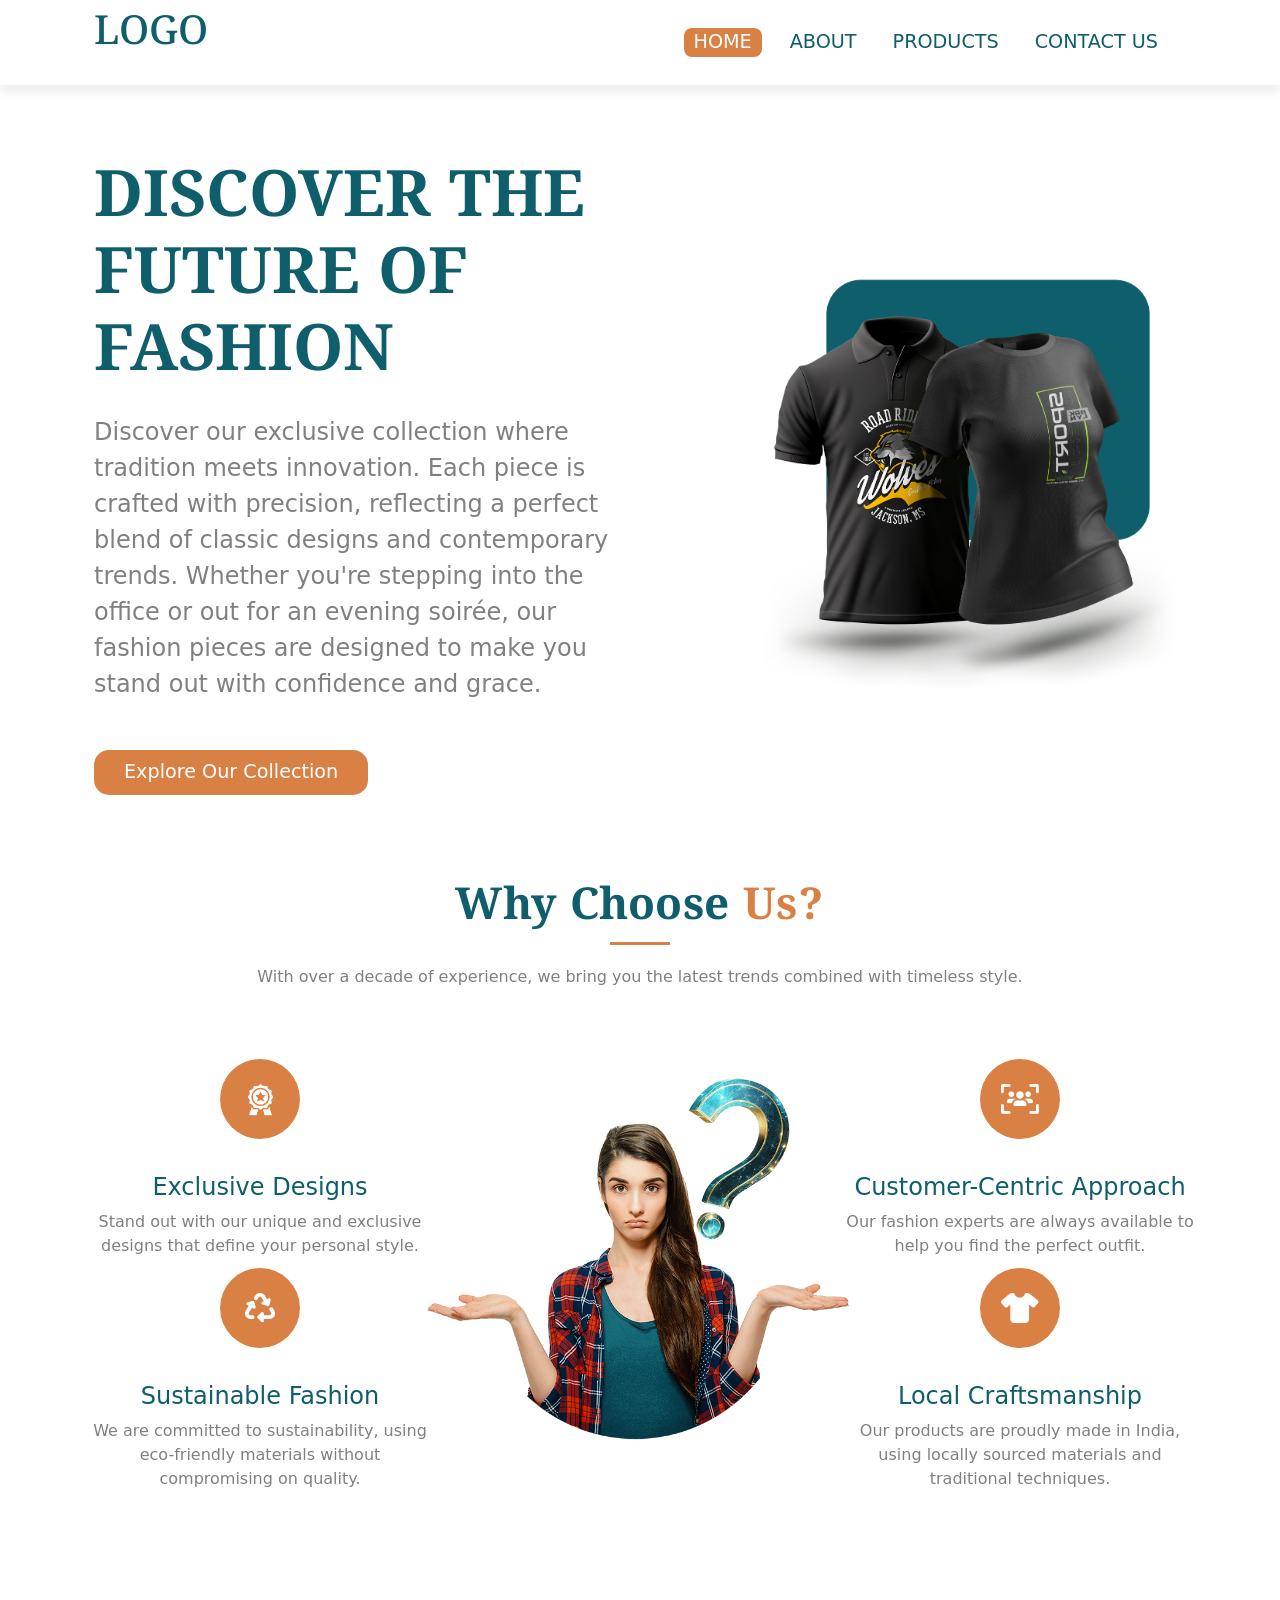
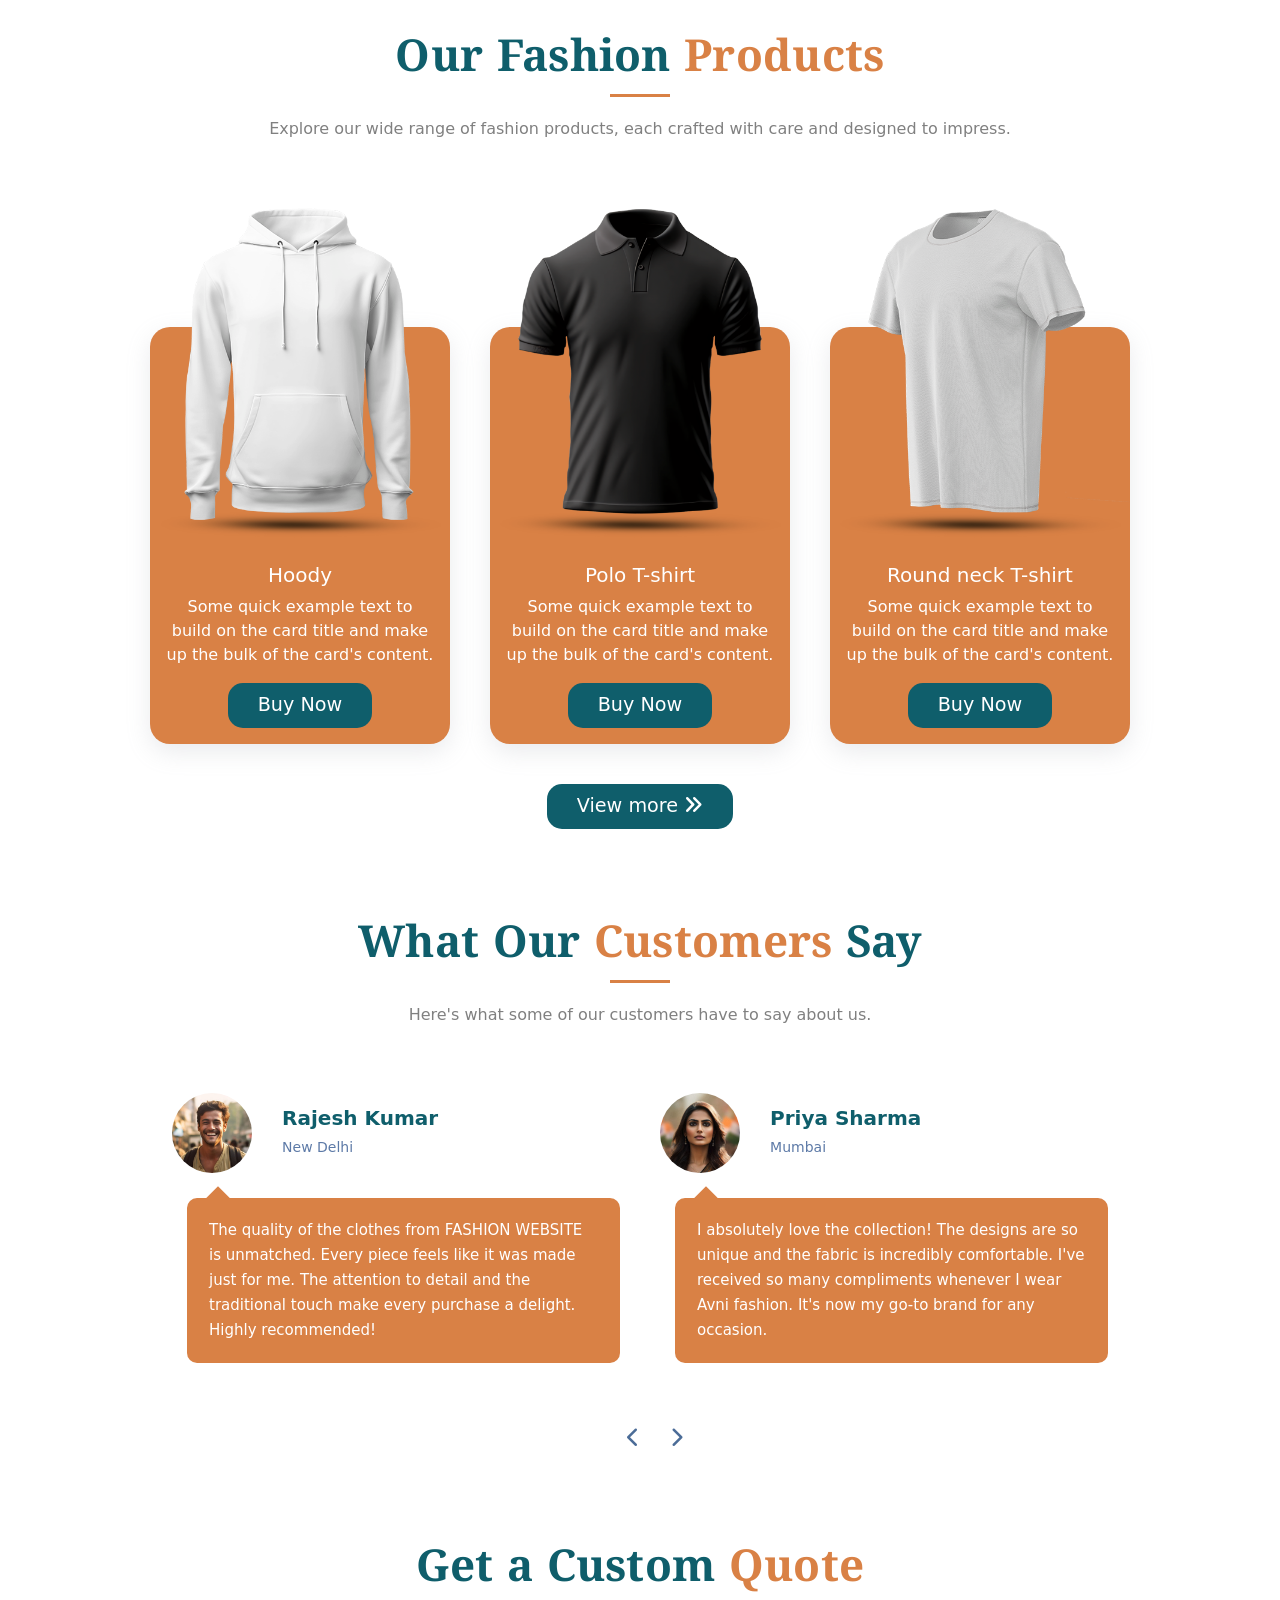
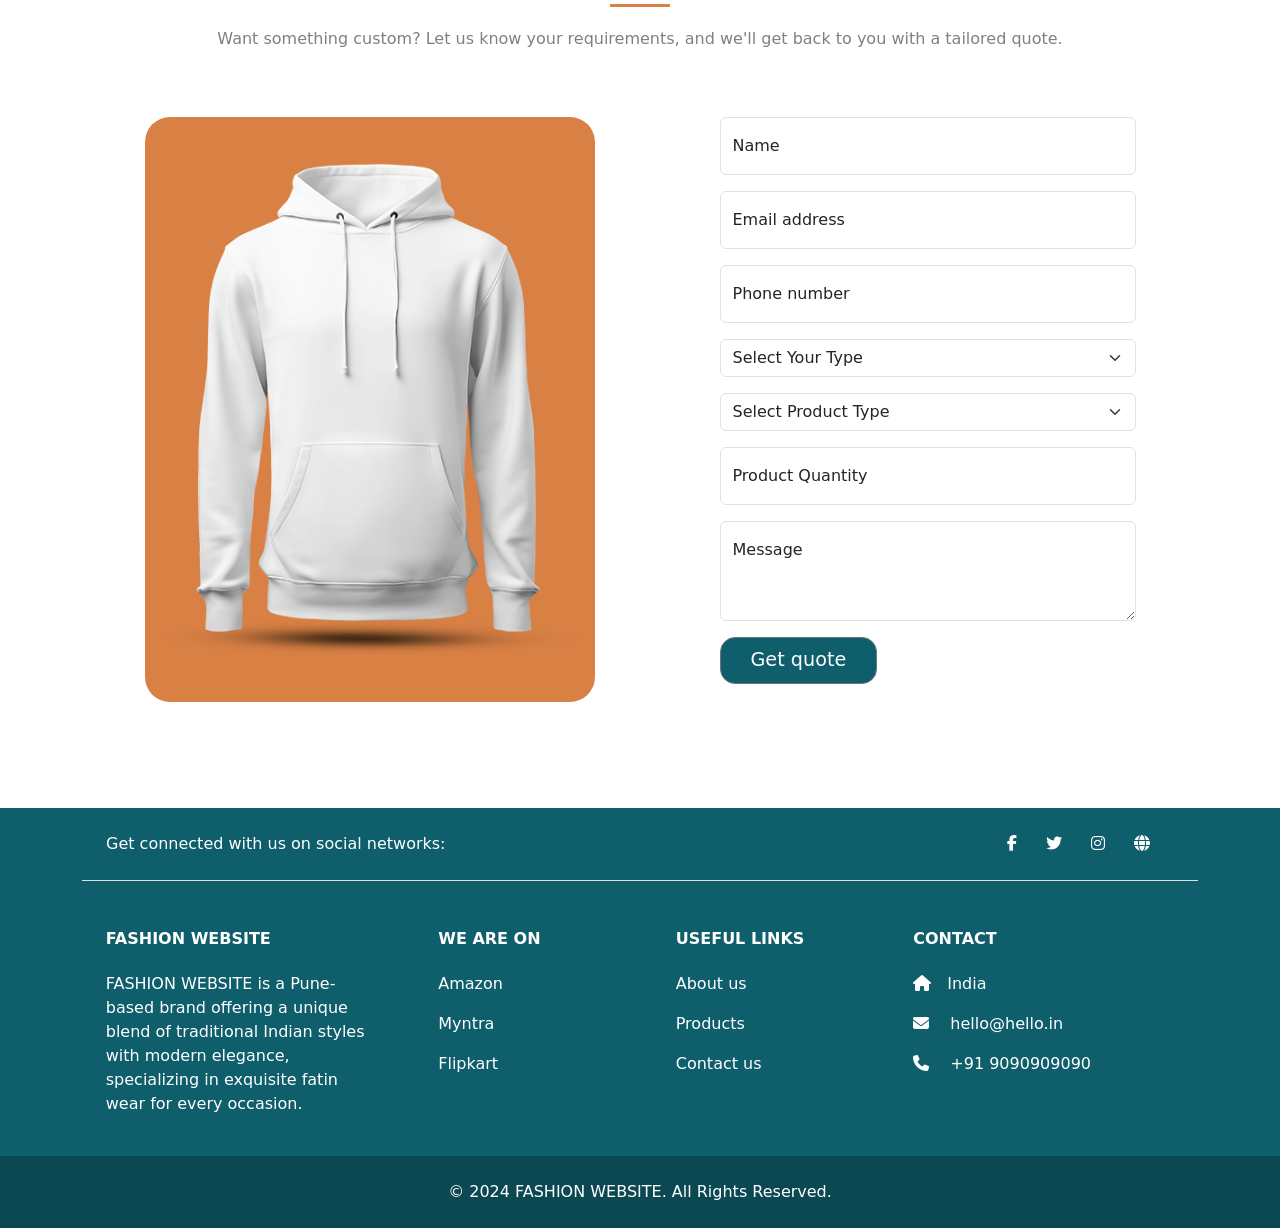
<file: index.html>
<!DOCTYPE html>
<html lang="en">

<head>
    <meta charset="UTF-8">
    <meta name="viewport" content="width=device-width, initial-scale=1.0">
    <title>Fashion Website</title>
    <link rel="shortcut icon" href="assets/img/fev_icon.png">

    <!-- Reviews section cdn -->
    <!-- <link rel="stylesheet" href="https://cdnjs.cloudflare.com/ajax/libs/owl-carousel/1.3.3/owl.carousel.min.css">
    <link rel="stylesheet" href="https://cdnjs.cloudflare.com/ajax/libs/owl-carousel/1.3.3/owl.theme.min.css"> -->

    <!-- Bootstrap CDN -->
    <link href="https://cdn.jsdelivr.net/npm/bootstrap@5.3.3/dist/css/bootstrap.min.css" rel="stylesheet"
        integrity="sha384-QWTKZyjpPEjISv5WaRU9OFeRpok6YctnYmDr5pNlyT2bRjXh0JMhjY6hW+ALEwIH" crossorigin="anonymous">

    <!-- Font Awsome CDN -->
    <link rel="stylesheet" href="https://cdnjs.cloudflare.com/ajax/libs/font-awesome/6.6.0/css/all.min.css"
        integrity="sha512-Kc323vGBEqzTmouAECnVceyQqyqdsSiqLQISBL29aUW4U/M7pSPA/gEUZQqv1cwx4OnYxTxve5UMg5GT6L4JJg=="
        crossorigin="anonymous" referrerpolicy="no-referrer" />

    <!-- Google Fonts -->
    <link rel="preconnect" href="https://fonts.googleapis.com">
    <link rel="preconnect" href="https://fonts.gstatic.com" crossorigin>
    <link href="https://fonts.googleapis.com/css2?family=Noto+Serif+Devanagari:wght@100..900&display=swap"
        rel="stylesheet">

    <link rel="stylesheet" href="assets/reviews.css">
    <link rel="stylesheet" href="assets/code.css">
    <link rel="stylesheet" href="assets/style.css">
</head>

<body>

    <nav role="navigation" aria-label="Main navigation">
        <div class="nav-container container">
            <nav class="navbar navbar-expand-lg">
                <div class="container-fluid">
                    <!-- <a class="navbar-brand" href="#"><img style="width: 166px; height: 46px;" src="assets/svgs/Avani_logo-04.svg" alt="Brand Logo"></a> -->
                    <a class="navbar-brand" href="#" aria-label="Home"
                        style="display: flex; align-items: center; justify-content: center;">
                        <h1>LOGO</h1>
                    </a>
                    <button class="navbar-toggler" type="button" data-bs-toggle="collapse"
                        data-bs-target="#navbarSupportedContent" aria-controls="navbarSupportedContent"
                        aria-expanded="false" aria-label="Toggle navigation menu">
                        <span class="navbar-toggler-icon"></span>
                    </button>
                    <div class="collapse navbar-collapse" id="navbarSupportedContent">
                        <ul class="navbar-nav me-auto mb-2 mb-lg-0">
                            <li class="nav-item">
                                <a class="nav-link active active-nav" aria-current="page" href="/">Home</a>
                            </li>
                            <li class="nav-item">
                                <a class="nav-link" aria-current="page" href="about.html">About</a>
                            </li>
                            <li class="nav-item">
                                <a class="nav-link" aria-current="page" href="products.html">Products</a>
                            </li>
                            <li class="nav-item">
                                <a class="nav-link" aria-current="page" href="contact.html">Contact us</a>
                            </li>
                        </ul>
                    </div>
                </div>
            </nav>
        </div>
    </nav>

    <main role="main">
        <header>
            <div style="padding-top: 20px;" class="container">
                <section class="py-3 py-lg-5 py-xl-8">
                    <div class="container overflow-hidden">
                        <div class="row gy-5 gy-lg-0 align-items-lg-center justify-content-lg-between">
                            <div class="col-12 col-lg-6 order-1 order-lg-0">
                                <h2 class="display-3 fw-bold mb-3">DISCOVER THE FUTURE OF FASHION</h2>
                                <p id="main-p" class="fs-4 mb-5">
                                    Discover our exclusive collection where tradition meets innovation. Each piece is
                                    crafted with precision, reflecting a perfect blend of classic designs and contemporary
                                    trends. Whether you're stepping into the office or out for an evening soirée, our
                                    fashion pieces are designed to make you stand out with confidence and grace.
                                </p>
                                <div class="gap-2 d-sm-flex">
                                    <button onclick="gotoProducts()" type="button"
                                        class="a-btn-main btn btn-secondary bsb-btn-2xl">
                                        Explore Our Collection
                                    </button>
                                </div>
                            </div>
                            <div class="col-12 col-lg-5 text-center">
                                <div class="position-relative">
                                    <img class="img-fluid position-relative z-2" loading="lazy"
                                        src="assets/img/main-image.png" alt="Model wearing our latest fashion collection">
                                </div>
                            </div>
                        </div>
                    </div>
                </section>
            </div>
        </header>

        <section>
            <div class="container">
                <div class="feat bg-gray pt-5 pb-5">
                    <div class="section-head">
                        <h2>Why Choose<span style="color: #D98145;"> Us?</span></h2>
                        <p class="txt-center">
                            With over a decade of experience, we bring you the latest trends combined with timeless style.
                        </p>

                        <div style="padding-top: 40px; padding-bottom: 50px;" class="row align-items-center">
                            <div class="col-sm-6 col-lg-4 mb-2-9 mb-sm-0">
                                <div class="pr-md-3">
                                    <div class="a-parent-icon text-center text-sm-right mb-2-9">
                                        <div class="mb-4">
                                            <div class="a-icon"><i class="exclusive-icon"></i></i></div>
                                        </div>
                                        <h4 class="sub-info">Exclusive Designs</h4>
                                        <p class="display-30 mb-0">Stand out with our unique and exclusive designs that
                                            define your personal style.</p>
                                    </div>
                                    <div class="a-parent-icon text-center text-sm-right">
                                        <div class="mb-4">
                                            <div class="a-icon"><i class="fa-solid fa-recycle"></i></i></div>
                                        </div>
                                        <h4 class="sub-info">Sustainable Fashion</h4>
                                        <p class="display-30 mb-0">We are committed to sustainability, using eco-friendly
                                            materials without compromising on quality.</p>
                                    </div>
                                </div>
                            </div>
                            <div class="col-lg-4 d-none d-lg-block">
                                <div class="why-choose-center-image">
                                    <img style="height: 450px; width: 450px;" src="assets/img/why_choose us.png"
                                        alt="why choose us image" class="rounded-circle">
                                </div>
                            </div>
                            <div class="col-sm-6 col-lg-4">
                                <div class="pl-md-3">
                                    <div class="a-parent-icon text-center text-sm-left mb-2-9">
                                        <div class="mb-4">
                                            <div class="a-icon"><i class="fa-solid fa-users-viewfinder"></i></i></div>
                                        </div>
                                        <h4 class="sub-info">Customer-Centric Approach</h4>
                                        <p class="display-30 mb-0">Our fashion experts are always available to help you find
                                            the perfect outfit.</p>
                                    </div>

                                    <div class="a-parent-icon text-center text-sm-left">
                                        <div class="mb-4">
                                            <div class="a-icon"><i class="fa-solid fa-shirt"></i></i></div>
                                        </div>
                                        <h4 class="sub-info">Local Craftsmanship</h4>
                                        <p class="display-30 mb-0">Our products are proudly made in India, using locally
                                            sourced materials and traditional techniques.</p>
                                    </div>
                                </div>
                            </div>
                        </div>
                    </div>
                </div>
            </div>
        </section>



        <section id="Products">
            <div class="container">
                <div style="padding-top: 50px; padding-bottom: 150px;" class="section-head">
                    <h2>Our Fashion<span style="color: #D98145;"> Products</span></h2>
                    <p style="text-align: center;" class="txt-center">
                        Explore our wide range of fashion products, each crafted with care and designed to impress.
                    </p>
                </div>
                <div class="a-products-card">
                    <div class="card" style="width: 24rem;">
                        <div class="div"></div>
                        <img src="assets/img/t-shirt1.png" class="card-img-top" alt="Hoody">
                        <div class="card-body">
                            <h5 class="card-title">Hoody</h5>
                            <p class="card-text">Some quick example text to build on the card title and make up the bulk of
                                the
                                card's content.</p>
                            <a href="#" class="card-btn btn btn-secondary">Buy Now</a>
                        </div>
                    </div>

                    <div class="card" style="width: 24rem;">
                        <div class="div"></div>
                        <img src="assets/img/t-shirt2.png" class="card-img-top" alt="Polo T-shirt">
                        <div class="card-body">
                            <h5 class="card-title">Polo T-shirt</h5>
                            <p class="card-text">Some quick example text to build on the card title and make up the bulk of
                                the
                                card's content.</p>
                            <a href="#" class="card-btn btn btn-secondary">Buy Now</a>
                        </div>
                    </div>

                    <div class="card" style="width: 24rem;">
                        <div class="div"></div>
                        <img src="assets/img/t-shirt3.png" class="card-img-top" alt="Round neck T-shirt">
                        <div class="card-body">
                            <h5 class="card-title">Round neck T-shirt</h5>
                            <p class="card-text">Some quick example text to build on the card title and make up the bulk of
                                the
                                card's content.</p>
                            <a href="#" class="card-btn btn btn-secondary">Buy Now</a>
                        </div>
                    </div>
                </div>
            </div>
            <div style="margin-top: 20px;" class="container d-flex align-items-center justify-content-center">
                <button onclick="gotoProducts()" type="button" class=" a-card-end-btn btn btn-secondary">View more
                    <i class="fa-solid fa-angles-right"></i>
                </button>
            </div>
        </section>

        <section>
            <div class="container">
                <div class="container">
                    <div style="padding-top: 100px;" class="section-head">
                        <h2>What Our <span style="color: #D98145;">Customers</span> Say</h2>
                        <p class="txt-center">
                            Here's what some of our customers have to say about us.
                        </p>
                    </div>
                    <div class="row">
                        <div style="max-width: 1000px;" class="col-md-12">
                            <div id="testimonial-slider" class="owl-carousel">
                                <div class="testimonial">
                                    <div class="pic">
                                        <img id="avatar-img" src="assets/img/Avatar2.jpg" alt="Customer Rajesh Kumar">
                                    </div>
                                    <div class="testimonial-profile">
                                        <h3 class="title">Rajesh Kumar</h3>
                                        <span class="post">New Delhi
                                        </span>
                                    </div>
                                    <p class="description">
                                        The quality of the clothes from FASHION WEBSITE is unmatched. Every piece feels like it
                                        was made just for me. The attention to detail and the traditional touch make every
                                        purchase a delight. Highly recommended!
                                    </p>
                                </div>
                                <div class="testimonial">
                                    <div class="pic">
                                        <img id="avatar-img" src="assets/img/Avatar1.jpg" alt="Customer Priya Sharma">
                                    </div>
                                    <div class="testimonial-profile">
                                        <h3 class="title">Priya Sharma</h3>
                                        <span class="post">Mumbai</span>
                                    </div>
                                    <p class="description">
                                        I absolutely love the collection! The designs are so unique and the fabric is
                                        incredibly comfortable. I've received so many compliments whenever I wear Avni
                                        fashion. It's now my go-to brand for any occasion.
                                    </p>
                                </div>
                                <div class="testimonial">
                                    <div class="pic">
                                        <img id="avatar-img" src="assets/img/Avatar3.jpg" alt="Customer Rahul Kumar">
                                    </div>
                                    <div class="testimonial-profile">
                                        <h3 class="title">Rahul Kumar</h3>
                                        <span class="post">Bangalore</span>
                                    </div>
                                    <p class="description">
                                        From the moment I placed my order, I knew I was in good hands. The customer service
                                        was excellent, and the delivery was prompt. The outfits were even more stunning in
                                        person. Thank you, FASHION WEBSITE
                                    </p>
                                </div>
                                <div class="testimonial">
                                    <div class="pic">
                                        <img id="avatar-img" src="assets/img/Avatar4.jpg" alt="Customer Riya Samal">
                                    </div>
                                    <div class="testimonial-profile">
                                        <h3 class="title">Riya Samal</h3>
                                        <span class="post">Pune</span>
                                    </div>
                                    <p class="description">
                                        The experience with [Your Brand] has been nothing short of fantastic. The clothes
                                        are beautiful, and the fit is perfect. I particularly appreciate the sustainable
                                        practices they follow. It's fashion with a conscience!
                                    </p>
                                </div>
                            </div>
                        </div>
                    </div>
                </div>
            </div>
        </section>

        <section>
            <div class="container">
                <div style="padding-top: 100px;" class="section-head">
                    <h2>Get a Custom<span style="color: #D98145;"> Quote</span></h2>
                    <p class="txt-center">
                        Want something custom? Let us know your requirements, and we'll get back to you with a tailored
                        quote.
                    </p>
                </div>
            </div>
            <div class="a-form-end container">
                <div id="quote-img-div" class="a-form-img">
                    <div class="a-img-parent-form col-12 col-lg-5 text-center">
                        <img id="quote-img" class="img-fluid position-relative z-2" loading="lazy"
                            src="assets/img/t-shirt1.png" alt="Quote section image">
                    </div>
                </div>
                <form action="assets/PHP/quote.php" method="POST" id="a-quote-form" style="width: 26rem;" aria-label="Request a quote">
                    <div class="form-floating mb-3">
                        <input type="text" class="form-control" id="name" name="name" placeholder="Name" required aria-required="true" aria-label="Your name">
                        <label for="name">Name</label>
                    </div>
                    <div class="form-floating mb-3">
                        <input type="email" class="form-control" id="email" name="email" placeholder="Email address"
                            required>
                        <label for="email">Email address</label>
                    </div>
                    <div class="form-floating mb-3">
                        <input type="tel" class="form-control" id="phone" name="phone" placeholder="Phone number" required>
                        <label for="phone">Phone number</label>
                    </div>
                    <div>
                        <div class="form mb-3">
                            <select class="form-select" id="option1" name="option1" required>
                                <option value="" selected disabled>Select Your Type</option>
                                <option value="Personal">Personal</option>
                                <option value="Corporate">Corporate</option>
                            </select>
                        </div>
                        <div class="form mb-3">
                            <select class="form-select" id="productType" name="option2" required>
                                <option value="" selected disabled>Select Product Type</option>
                                <option value="TShirts">TShirts</option>
                                <option value="Hoodies">Hoodies</option>
                                <option value="RoundNeck">Round neck T-shirt</option>
                            </select>
                        </div>
                    </div>
                    <div class="form-floating mb-3">
                        <input type="number" class="form-control" id="quantity" name="quantity" placeholder="Phone number"
                            required min="0">
                        <label for="quantity">Product Quantity</label>
                    </div>
                    <div class="form-floating mb-3">
                        <textarea class="form-control" name="message" placeholder="Message" id="message"
                            style="height: 100px; max-height: 200px;"></textarea>
                        <label for="message">Message</label>
                    </div>

                    <div>
                        <p id="index-form-sucess">Success! Your request has been received, and we'll be in touch shortly.
                        </p>
                    </div>
                    <p id="index-form-failed">Something went wrong. Please try again.</p>

                    <div class="a-formp-btn">
                        <button style="background-color: #0f5e6b;" type="submit"
                            class="btn btn-secondary btn-block mb-4">Get quote</button>
                    </div>
                </form>
            </div>
        </section>
    </main>

    <footer role="contentinfo" class="text-center text-lg-start">
        <div class="container">
            <section class="d-flex justify-content-center justify-content-lg-between p-4 border-bottom">
                <div class="me-5 d-none d-lg-block">
                    <span>Get connected with us on social networks:</span>
                </div>
                <div class="a-footer-social">
                    <a href="" class="me-4 text-reset">
                        <i class="fab fa-facebook-f"></i>
                    </a>
                    <a href="" class="me-4 text-reset">
                        <i class="fab fa-twitter"></i>
                    </a>
                    <a href="" class="me-4 text-reset">
                        <i class="fab fa-instagram"></i>
                    </a>
                    <a href="" class="me-4 text-reset">
                        <i class="fa-solid fa-globe"></i>
                    </a>
                </div>
            </section>
        </div>
        <section class="">
            <div class="container text-center text-md-start mt-5">
                <div style="align-items: normal;" class="row mt-3">
                    <div class="col-md-3 col-lg-4 col-xl-3 mx-auto mb-4">
                        <h6 class="text-uppercase fw-bold mb-4">
                            FASHION WEBSITE
                        </h6>
                        <p>
                            FASHION WEBSITE is a Pune-based brand offering a unique blend of traditional Indian styles with
                            modern elegance, specializing in exquisite fatin wear for every occasion.
                        </p>
                    </div>
                    <div class="col-md-2 col-lg-2 col-xl-2 mx-auto mb-4">
                        <h6 class="text-uppercase fw-bold mb-4">
                            We are on
                        </h6>
                        <p>
                            <a href="#" class="text-reset">Amazon</a>
                        </p>
                        <p>
                            <a href="#" class="text-reset">Myntra</a>
                        </p>
                        <p>
                            <a href="#" class="text-reset">Flipkart</a>
                        </p>
                    </div>
                    <div class="col-md-3 col-lg-2 col-xl-2 mx-auto mb-4">
                        <h6 class="text-uppercase fw-bold mb-4">
                            Useful links
                        </h6>
                        <p>
                            <a href="about.html" class="text-reset">About us</a>
                        </p>
                        <p>
                            <a href="products.html" class="text-reset">Products</a>
                        </p>
                        <p>
                            <a href="contact.html" class="text-reset">Contact us</a>
                        </p>
                    </div>
                    <div class="col-md-4 col-lg-3 col-xl-3 mx-auto mb-md-0 mb-4">
                        <h6 class="text-uppercase fw-bold mb-4">Contact</h6>
                        <p><i class="fas fa-home me-3"></i>India</p>
                        <p>
                            <i class="fas fa-envelope me-3"></i>
                            hello@hello.in
                        </p>
                        <p><i class="fas fa-phone me-3"></i> +91 9090909090</p>
                    </div>
                </div>
            </div>
        </section>
        <div class="text-center p-4" style="background-color: rgba(0, 0, 0, 0.05);">
            © 2024 FASHION WEBSITE. All Rights Reserved.  
             
        </div>
    </footer>

    <!-- Reviews section cdn -->
    <!-- <script type="text/javascript" src="https://code.jquery.com/jquery-1.12.0.min.js">
    </script>
    <script type="text/javascript" src="https://cdnjs.cloudflare.com/ajax/libs/owl-carousel/1.3.3/owl.carousel.min.js">
    </script> -->

    <!-- bootstrap cdn -->
    <script src="https://cdn.jsdelivr.net/npm/bootstrap@5.3.3/dist/js/bootstrap.bundle.min.js"
        integrity="sha384-YvpcrYf0tY3lHB60NNkmXc5s9fDVZLESaAA55NDzOxhy9GkcIdslK1eN7N6jIeHz" crossorigin="anonymous">
        </script>
    <script src="assets/reviews1.js"></script>
    <script src="assets/reviews2.js"></script>
    <script src="assets/code.js"></script>
    <script src="assets/script.js"></script>
</body>

</html>
</file>
<file: assets/reviews.css>
.owl-carousel .owl-wrapper:after {
    content: ".";
    display: block;
    clear: both;
    visibility: hidden;
    line-height: 0;
    height: 0
}

.owl-carousel {
    display: none;
    position: relative;
    width: 100%;
    -ms-touch-action: pan-y
}

.owl-carousel .owl-wrapper {
    display: none;
    position: relative;
    -webkit-transform: translate3d(0, 0, 0)
}

.owl-carousel .owl-wrapper-outer {
    overflow: hidden;
    position: relative;
    width: 100%
}

.owl-carousel .owl-wrapper-outer.autoHeight {
    -webkit-transition: height 500ms ease-in-out;
    -moz-transition: height 500ms ease-in-out;
    -ms-transition: height 500ms ease-in-out;
    -o-transition: height 500ms ease-in-out;
    transition: height 500ms ease-in-out
}

.owl-carousel .owl-item {
    float: left
}

.owl-controls .owl-page,
.owl-controls .owl-buttons div {
    cursor: pointer
}

.owl-controls {
    -webkit-user-select: none;
    -khtml-user-select: none;
    -moz-user-select: none;
    -ms-user-select: none;
    user-select: none;
    -webkit-tap-highlight-color: rgba(0, 0, 0, 0)
}

.grabbing {
    cursor: url(grabbing.png) 8 8, move
}

.owl-carousel .owl-wrapper,
.owl-carousel .owl-item {
    -webkit-backface-visibility: hidden;
    -moz-backface-visibility: hidden;
    -ms-backface-visibility: hidden;
    -webkit-transform: translate3d(0, 0, 0);
    -moz-transform: translate3d(0, 0, 0);
    -ms-transform: translate3d(0, 0, 0)
}


.owl-theme .owl-controls {
    margin-top: 10px;
    text-align: center
}

.owl-theme .owl-controls .owl-buttons div {
    color: #FFF;
    display: inline-block;
    zoom: 1;
    display: inline;
    margin: 5px;
    padding: 3px 10px;
    font-size: 12px;
    -webkit-border-radius: 30px;
    -moz-border-radius: 30px;
    border-radius: 30px;
    background: #869791;
    filter: Alpha(Opacity=50);
    opacity: .5
}

.owl-theme .owl-controls.clickable .owl-buttons div:hover {
    filter: Alpha(Opacity=100);
    opacity: 1;
    text-decoration: none
}

.owl-theme .owl-controls .owl-page {
    display: inline-block;
    zoom: 1;
    display: inline
}

.owl-theme .owl-controls .owl-page span {
    display: block;
    width: 12px;
    height: 12px;
    margin: 5px 7px;
    filter: Alpha(Opacity=50);
    opacity: .5;
    -webkit-border-radius: 20px;
    -moz-border-radius: 20px;
    border-radius: 20px;
    background: #869791
}

.owl-theme .owl-controls .owl-page.active span,
.owl-theme .owl-controls.clickable .owl-page:hover span {
    filter: Alpha(Opacity=100);
    opacity: 1
}

.owl-theme .owl-controls .owl-page span.owl-numbers {
    height: auto;
    width: auto;
    color: #FFF;
    padding: 2px 10px;
    font-size: 12px;
    -webkit-border-radius: 30px;
    -moz-border-radius: 30px;
    border-radius: 30px
}

.owl-item.loading {
    min-height: 150px;
    background: url(AjaxLoader.gif) no-repeat center center
}
</file>
<file: assets/code.css>
.section-head h2 {
    position: relative;
    padding: 0;
    color: #D98145;
    line-height: 1;
    letter-spacing: 0.3px;
    font-size: 44px;
    font-weight: 700;
    text-align: center;
    text-transform: none;
    margin-bottom: 30px;
}

.section-head h2:before {
    content: '';
    width: 60px;
    height: 3px;
    background: #D98145;
    position: absolute;
    left: 0px;
    bottom: -10px;
    right: 0;
    margin: 0 auto;
}

.section-head h2 span {
    font-weight: 700;
    padding-bottom: 5px;
    color: #2f2f2f
}

/* reviews */

.testimonial {
    margin: 0 20px 50px;
}

.testimonial .pic {
    display: inline-block;
    width: 90px;
    height: 90px;
    border-radius: 50%;
    margin: 50px 15px 15px 0;
}

.testimonial .pic img {
    width: 100%;
    height: auto;
    border-radius: 50%;
}

.testimonial .testimonial-profile {
    display: inline-block;
    position: relative;
    top: 15px;
}

.testimonial .title {
    display: block;
    font-size: 20px;
    font-weight: 600;
    color: #0F5E6B;
    text-transform: capitalize;
    margin: 0 0 7px 0;
}

.testimonial .post {
    display: block;
    font-size: 14px;
    color: #5d7aa7;
}

.testimonial .description {
    padding: 20px 22px;
    background: #D98145;
    font-size: 15px;
    color: #fff;
    line-height: 25px;
    margin: 0;
    position: relative;
    border-radius: 10px;
    margin-left: 15px;
}

.testimonial .description:before,
.testimonial .description:after {
    content: "";
    border-width: 18px 0 0 18px;
    border-style: solid;
    border-color: transparent #D98145 transparent;
    position: absolute;
    top: -8px;
    transform: rotate(135deg);
    left: 1;
}

.testimonial .description:after {
    border-width: 18px 18px 0 0;
    left: auto;
    right: 0;
    display: none;
}

.owl-theme .owl-controls {
    margin-top: 10px;
    margin-left: 30px;
}

.owl-theme .owl-controls .owl-buttons div {
    opacity: 0.8;
    background: #fff;
}

.owl-prev:before,
.owl-next:before {
    content: "\f053";
    font-family: "Font Awesome 5 Free";
    font-weight: 900;
    font-size: 20px;
    color: #1f487e;
}

.owl-next:before {
    content: "\f054";
}

.row {
    display: flex;
    align-items: center;
    justify-content: center;
}
</file>
<file: assets/style.css>
:root {
    --primary-color: #D98145;
    --secondary-color: #0F5E6B;
}

* {
    text-decoration: none !important;
}

::selection {
    color: var(--primary-color);
    background: var(--secondary-color);
}

h1 {
    color: var(--secondary-color);
    text-align: center;
    font-family: "Noto Serif Devanagari", serif;
}

h2 {
    color: var(--secondary-color) !important;
    font-family: "Noto Serif Devanagari", serif;
}

h4 {
    color: var(--secondary-color);
}

p {
    color: gray;
}

.txt-center {
    text-align: center;
}

input:focus,
select:focus,
textarea:focus {
    border: var(--primary-color);
    box-shadow: 0 0 0 0.25rem #d9804577 !important;
}

input,
select,
textarea {
    border: transparent;
    outline: transparent;
}

/* ---NAV--- */
nav {
    position: fixed;
    width: 100%;
    z-index: 999;
    /* background-color: var(--secondary-color); */
    background-color: white;
    font-size: 1.2rem;
    box-shadow: #00000011 0px 8px 10px;
}

.navbar-expand-lg {
    box-shadow: none;
}

header {
    padding-top: 100px;
}

nav ul {
    width: 100%;
    display: flex;
    justify-content: end;
    padding: 10px;
}

a.nav-link {
    color: var(--secondary-color);
    text-transform: uppercase;
    font-weight: 500;
    margin-left: 20px;
}

a.nav-link:hover {
    color: var(--secondary-color) !important;
}

a.nav-link.active {
    color: white !important;
    padding: 0px 10px !important;
}

/* ---BUTTON--- */

.a-btn-main {
    padding: 12px 30px;
    font-size: 1.2rem;
    background-color: var(--primary-color);
    color: white;
    border: transparent;
    border-radius: 15px !important;
}

.a-btn-main:hover {
    background-color: var(--secondary-color);
}

.a-btn-main:active {
    background-color: var(--secondary-color) !important;
}

a.nav-link {
    padding: 0;
    margin: 10px;
    text-align: center;
}

.btn-secondary {
    font-size: 1.2rem;
    padding: 8px 30px;
    border-radius: 15px !important;
}

.active-nav {
    /* padding: 0;
    margin: 0; */
    background-color: var(--primary-color);
    border-radius: 8px;
}

/* ---SUB-NAV--- */
.a-sub-nav {
    height: 150px;
    display: flex;
    justify-content: center;
    flex-direction: column;
    padding-left: 100px;
}

.a-sub-nav p {
    color: var(--primary-color);
    font-size: 1.8rem;
}

.a-sub-nav a {
    color: var(--secondary-color) !important;
}

/* ---CARD--- */
.a-products-card {
    display: flex;
    align-items: center;
    justify-content: center;
    width: 100%;
    flex-wrap: wrap;
}

.card {
    width: 300px !important;
    border-radius: 20px;
    border: none;
    text-align: center;
    box-shadow: rgba(149, 157, 165, 0.2) 0px 8px 24px;
    width: 100%;
    margin: 20px;
    background-color: var(--primary-color);
}

.card h5,
.card p {
    color: white !important;
}

.card a {
    background-color: var(--primary-color);
    border: none;
}

.card a:hover {
    background-color: var(--primary-color);
}

#a-amazon-logo {
    height: 15px;
    padding-left: 5px;
}

.a-card-end-btn {
    background-color: var(--secondary-color);
    border: none;
}

.a-card-end-btn:hover {
    background-color: var(--primary-color);
}

.a-products-card {
    position: relative;
}

.div {
    height: 220px;
}

.card-img-top {
    position: absolute;
    top: -150px;
}

.card-btn {
    background-color: var(--secondary-color) !important;
}

.card-btn:hover {
    color: var(--secondary-color);
    background-color: white !important;
}

#a-amazon-logo:hover {
    color: var(--secondary-color) !important;
}


.card-btn:active {
    color: var(--secondary-color) !important;
    background-color: white !important;
}

/* ---CHOOSE US--- */
.a-parent-icon {
    display: flex;
    flex-direction: column;
    align-items: center;
}

.a-icon {
    height: 80px;
    width: 80px;
    background-color: #D98145;
    border-radius: 50%;
    margin: 10px;
    display: flex;
    align-items: center;
    justify-content: center;
}

.a-icon i {
    color: white;
    font-size: 30px;
}

.why-choose-center-image {
    display: flex;
    align-items: center;
    justify-content: center;
}

/* Mesasaage */
p .description::before {
    display: none;
}

#avatar-img {
    height: 80px;
    width: 80px;
}

/* ---FOOTER--- */
footer {
    background-color: var(--secondary-color) !important;
    margin-top: 100px;
    color: white !important;
}

footer p {
    color: white;
}

div.text-center.p-4 {
    background-color: #0000003d !important;
}

.a-footer-social a {
    text-decoration: none !important;
}

/* ---FORM--- */
.a-form-end {
    display: flex;
    width: 100%;
    justify-content: space-around;
}

.a-form-end {
    padding-top: 50px;
}

.a-img-parent-form {
    width: 450px;
}

.a-form-end img {
    width: 450px;
}

#index-form-sucess {
    background-color: #008000a4;
    color: white;
    padding: 10px 15px;
    border-radius: 10px;
    display: none;
}

#index-form-failed {
    background-color: #ff0000af;
    color: white;
    padding: 10px 15px;
    border-radius: 10px;
    display: none;
}

.exclusive-icon {
    background-image: url(/assets/img/exclusive.png);
    filter: invert(1);
    background-size: cover;
    height: 35px;
    width: 35px;
}

#quote-img-div {
    height: 585px;
    width: 450px;
    background-color: var(--primary-color);
    border-radius: 25px;
}


/* ---MEDIA QUERY--- */
@media (max-width: 990px) {
    nav {
        min-height: 80.8px;
    }

    button.navbar-toggler {
        background-color: white;
    }

    .a-sub-nav {
        padding-left: 20px;
    }

    .a-form-img {
        display: none;
    }

    button.navbar-toggler {
        margin: 12px;
    }

    .a-formp-btn {
        display: flex;
        justify-content: center;
    }

    #map-iframe {
        height: 350px !important;
    }

    h2.display-3.fw-bold.mb-3 {
        font-size: 2.7rem !important;
        text-align: center;
    }

    #main-p {
        text-align: center;
    }

    div.gap-2.d-sm-flex {
        display: flex;
        align-items: center;
        justify-content: center;
    }

    .contact-us-flex {
        flex-direction: row;
    }
}

@media only screen and (min-width: 600px) and (max-width: 990px) {
    img.img-fluid.position-relative.z-2 {
        padding: 0 100px;
    }
}

@media (max-width: 1200px) {
    .card {
        margin-top: 130px;
    }
}

@media (max-width: 480px) {
    #main-p {
        text-align: left;
        font-size: 1.1rem !important;
    }
}

/* ---OTHER PAGE--- */

.a-about-p {
    font-size: medium;
    color: var(--secondary-color);
}
</file>
